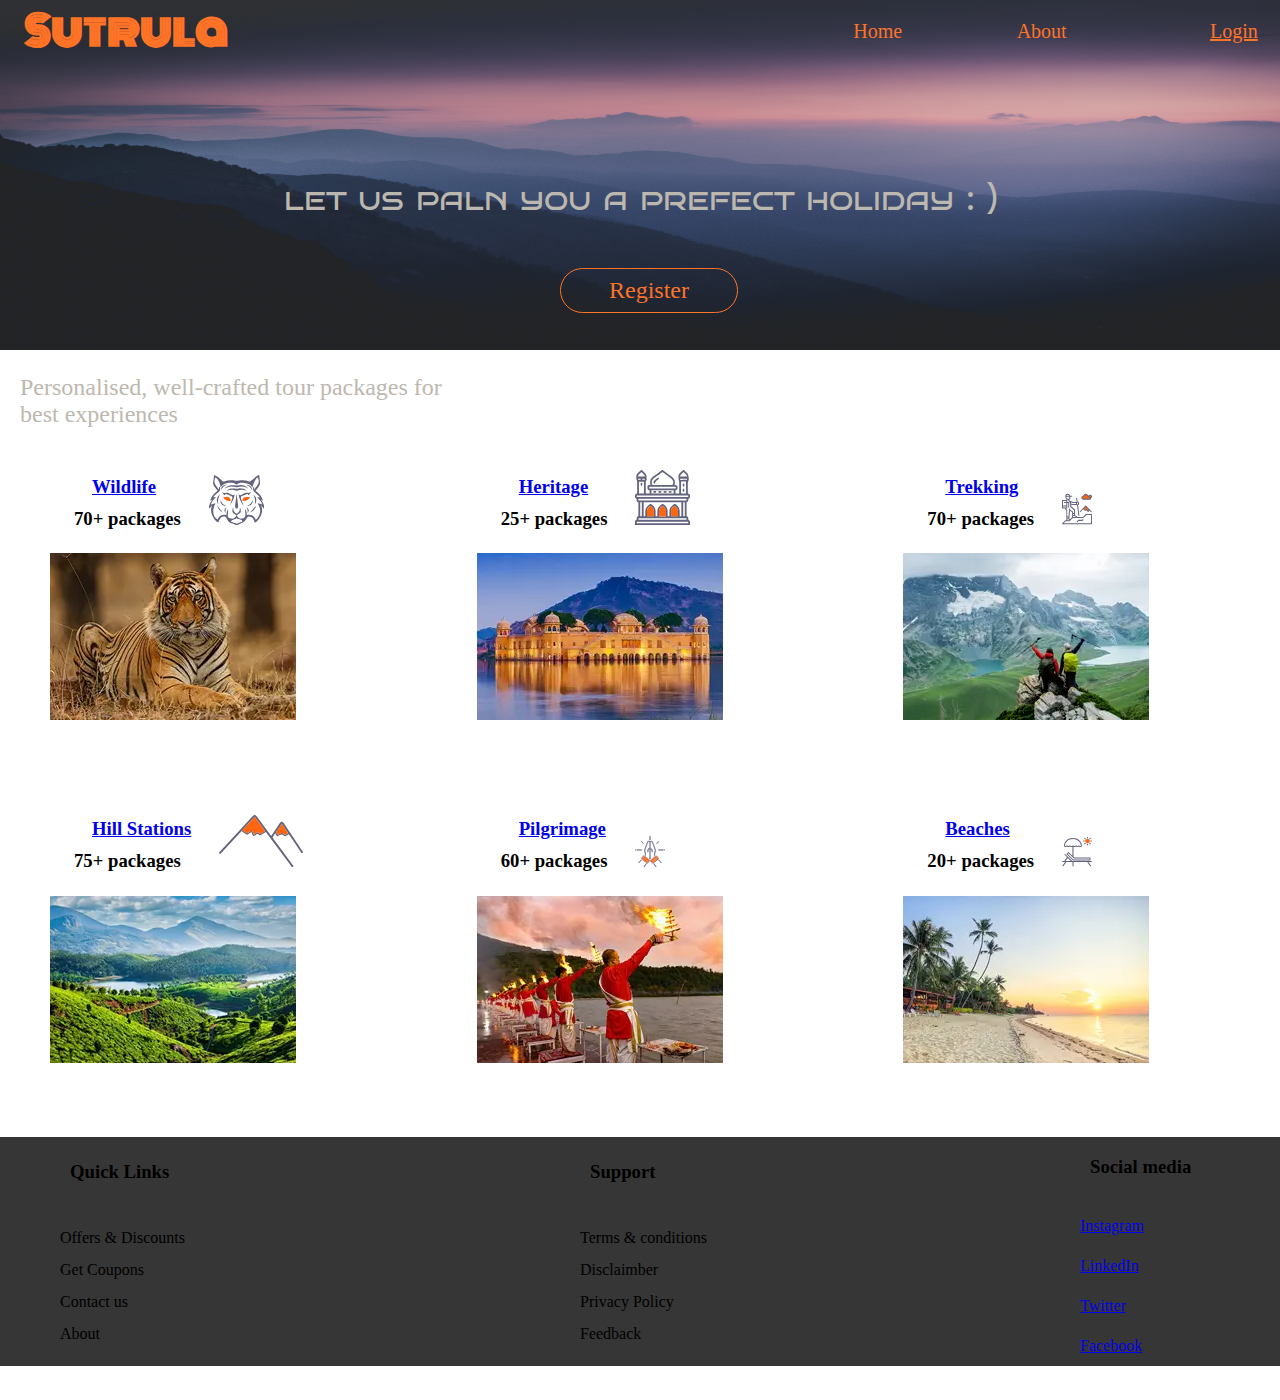
<file: Index.html>
<!DOCTYPE html>
<html lang="en">
<head>
    <meta charset="UTF-8">
    <meta http-equiv="X-UA-Compatible" content="IE=edge">
    <meta name="viewport" content="width=device-width, initial-scale=1.0">
    <title>Sutrula</title>
    <link rel="preconnect" href="https://fonts.googleapis.com">
    <link rel="stylesheet" href="https://fonts.googleapis.com/css2?family=Material+Symbols+Outlined:opsz,wght,FILL,GRAD@20..48,100..700,0..1,-50..200" />
<link rel="preconnect" href="https://fonts.gstatic.com" crossorigin>
<link href="https://fonts.googleapis.com/css2?family=Bruno+Ace+SC&display=swap" rel="stylesheet">
<link rel="preconnect" href="https://fonts.googleapis.com">
<link rel="preconnect" href="https://fonts.gstatic.com" crossorigin>
<link href="https://fonts.googleapis.com/css2?family=Monoton&family=Roboto:wght@400;500&display=swap" rel="stylesheet">
</head>
<body style="height: 1400px;
            margin: 0px;">
    <style>
        
        .header-container{
            background-image: url('images/background-img.jpg');
            background-size: 100% 100%;
            height: 350px;
        }
        .top-layer{
            height: 48px;
            display: flex;
            flex-direction: row;
            background-color: rgba(0, 0, 0, 0.8s);
            
        }
        .left-section{
            flex:2;    
            color:rgb(255, 115, 38); 
            font-family: 'monoton',cursive;
            font-size: 20px;
            width:fit-content ;
        }
        
        .logo{
            margin: 0px;
            margin-left: 24px;
        }
        
        .right-section{
            height: 60px;
            display: flex;
            flex-direction: row;
            flex: 1;
            align-content: center;
            justify-content: space-between;
        }
        .home{
            color:rgb(255, 115, 38);;
            width: 70px;
            font-size: 20px;
            cursor: pointer;
        }
        .about{
            color: rgb(255, 115, 38);
            width: 70px;
            font-size: 20px;
            cursor: pointer;
        }
        .login{
            color: rgb(255, 115, 38);;
            width: 70px;
            font-size: 20px;
            margin-top: 20px;
            margin-left: 12px;
            cursor: pointer;
        }
        .bottom-layer{
            margin-top: 100px;
            display: flex;
            align-content: center;
            flex-direction: column;
            align-items: center;
        }

        .description{
            font-family: 'Bruno Ace SC',cursive;
            font-size: 32px;
            color: rgb(189, 184, 175);
            margin-bottom: 50px;
        }
       .register-button{
            color:rgb(255, 115, 38);
            border: solid;
            border-width: 1px;
            font-family: 'Times New Roman', Times, serif;
            background-color:#5a9bcd00 ;
            padding-left: 48px;
            padding-right: 48px;
            padding-top: 8px;
            padding-bottom: 8px;
            font-size: 24px;
            text-align: center;
            border-radius: 36px;
            cursor: pointer;
       }

       .register-button:hover{
        color: white;
        background-color:rgb(255, 115, 38);;
        transition: background-color 0.5s;
        border: none;
       }
       .sub-heading{
        color: rgb(189, 184, 175);
        font-family: 'SFProDisplay-Light';
        font-size: 24px;
        width: 450px;
        margin-left: 20px;
        
       }
       .body-container{
        display: flex;
        flex-direction: row;
        flex: 1;
        justify-content: space-between;
        margin-bottom: 70px;
       }
       .box{
         display: inline-block;
         justify-content: center;
         margin-left: 50px;
         width: 250px;
         flex: 1;
       }
       .tour-top-layer{
        display: inline-block;
        margin-left:24px ;
        width: 230px;
       }

       a{
        padding-left: 18px;
        margin-bottom: 12px;
       }
       .tour-heading{
        margin: 0px;
        display: inline-block;
        line-height: 32px;
       }
       .tour-logo{
        margin-left: 24px;
        width : 30px;
        line-height: 30px;
        display: inline-block;
       }
       .tour-img{
        width: 230px;
       }

       .bottom-container{
        display: flex;
        flex-direction: row;
        background-color: rgb(55, 54, 54);
       }

       .links{
        display: inline-block;
        line-height: 32px;
        margin-left: 20px;
        margin-top: 0px;
        align-items: center;
        width: 500px;
       }

       .footer-heading{
        margin-left: 50px;
        display: inline-block;
       }

       .list{
        list-style-type: none;
        width: 200;
       }
       .links-social{
        margin: 0px;
       }
       .list-social{
        margin-bottom: 0px;
        margin-top: 0px;
        list-style-type: none ;
        line-height: 20px;
       }

    </style>
    <div class="header-container">
        <div class="top-layer">
            <div class="left-section">
                <h1 class="logo">Sutrula</h1>
            </div>
            <div class="right-section">
                <p class="home">Home</p>
                <p class="about">About</p>
                <a href="https://www.tourmyindia.com/" target="_blank" class="login">Login</a>
            </div>  
        </div>
        <div class="bottom-layer">
            <p class="description">let us paln you a prefect holiday : ) </p>
            <a href ="registration-form.html">
            <button target="_blank" class="register-button">Register</button>
            </a>
        </div>

    </div>

    <div> <p class="sub-heading">
        Personalised, well-crafted tour packages for best experiences</p>
    </div>
    
        <div class="body-container">

            <div class="box">
                <div class="tour-top-layer">
                    <div class="tour-heading">
                     <h3>
                        <a href="https://www.tourmyindia.com/packages-tour-india/wildlife-tour-packages/" target="_blank">Wildlife</a> <br>
                        70+ packages
                     </h3>
                    </div>
                    <div class="tour-logo">
                        <img src="logos/wildlife-tour (1).svg" alt="logo">
                    </div>      
                </div>
                <div class="tour-img">
                    <img src="images/india-holiday-wildlife.webp" alt="image">        
                </div>     
            </div>
        
        
            <div class="box">
                <div class="tour-top-layer">
                    <div class="tour-heading">
                     <h3>
                        <a href="https://www.tourmyindia.com/packages-tour-india/heritage-tours/" target="_blank">Heritage</a> <br>
                        25+ packages
                     </h3>
                    </div>
                    <div class="tour-logo">
                        <img src="logos/heritage-tour.svg" alt="logo">
                    </div>      
                </div>
                <div class="tour-img">
                    <img src="images/india-holiday-heritage.webp" alt="image">        
                </div>   
            </div>


            <div class="box">
                <div class="tour-top-layer">
                    <div class="tour-heading">
                     <h3>
                        <a href="https://www.tourmyindia.com/treks/" target="_blank">Trekking</a> <br>
                        70+ packages
                     </h3>
                    </div>
                    <div class="tour-logo">
                        <img src="logos/tracking-to.svg" alt="logo">
                    </div>      
                </div>
                <div class="tour-img">
                    <img src="images/india-holiday-trekking.webp" alt="image">        
                </div>     
            </div>
        
        </div>


        <div class="body-container">
            <div class="box">
                <div class="tour-top-layer">
                    <div class="tour-heading">
                     <h3>
                        <a href="https://www.tourmyindia.com/packages-tour-india/hill-stations/" target="_blank">Hill Stations</a> <br>
                        75+ packages
                     </h3>
                    </div>
                    <div class="tour-logo">
                        <img src="logos/hill-station-tour.svg" alt="logo">
                    </div>      
                </div>
                <div class="tour-img">
                    <img src="images/india-holiday-hillstations.webp" alt="image">        
                </div>     
            </div>


            <div class="box">
                <div class="tour-top-layer">
                    <div class="tour-heading">
                     <h3>
                        <a href="https://www.tourmyindia.com/packages-tour-india/pilgrimage-tour-packages/" target="_blank">Pilgrimage</a> <br>
                        60+ packages
                     </h3>
                    </div>
                    <div class="tour-logo">
                        <img src="logos/pilgrimage-tour-01.svg" alt="logo">
                    </div>      
                </div>
                <div class="tour-img">
                    <img src="images/india-holiday-pilgrimage.webp" alt="image">        
                </div>     
            </div>


            <div class="box">
                <div class="tour-top-layer">
                    <div class="tour-heading">
                     <h3 >
                        <a href="https://www.tourmyindia.com/packages-tour-india/beach-travel-packages/" target="_blank">Beaches</a> <br>
                        20+ packages
                     </h3>
                    </div>
                    <div class="tour-logo">
                        <img src="logos/beach-tour.svg" alt="logo">
                    </div>      
                </div>
                <div class="tour-img">
                    <img src="images/india-holiday-beach-tour.webp" alt="image">        
                </div>     
            </div>

        </div>
        
        <div class="bottom-container">
            <div class="links">
                <h3 class="footer-heading">Quick Links</h3>
                <ul class="list">
                    <li>Offers & Discounts</li>
                    <li>Get Coupons</li>
                    <li>Contact us</li>
                    <li>About</li>
                </ul>
            </div>
            <div class="links">
                <h3 class="footer-heading">Support</h3>
                <ul class="list">
                    <li>Terms & conditions</li>
                    <li>Disclaimber</li>
                    <li>Privacy Policy</li>
                    <li>Feedback</li>
                </ul>
            </div>
            <div class="links-social">
                <h3 class="footer-heading">Social media</h3>
                <ul class="list-social">
                    <a href="https://www.instagram.com/tourmyindia/"><li>Instagram</li></a>
                    <a href="https://www.linkedin.com/company/tour-my-india--india-tours-&-travel-agencyhttps://www.linkedin.com/company/tour-my-india--india-tours-&-travel-agency"><li>LinkedIn</li></a> 
                    <a href="https://twitter.com/tourmyindiaa"><li>Twitter</li></a>
                    <a href="https://www.facebook.com/tourmyindia"><li>Facebook</li></a>
                </ul>
        </div>
        
        </div>
</body>
</html>
</file>
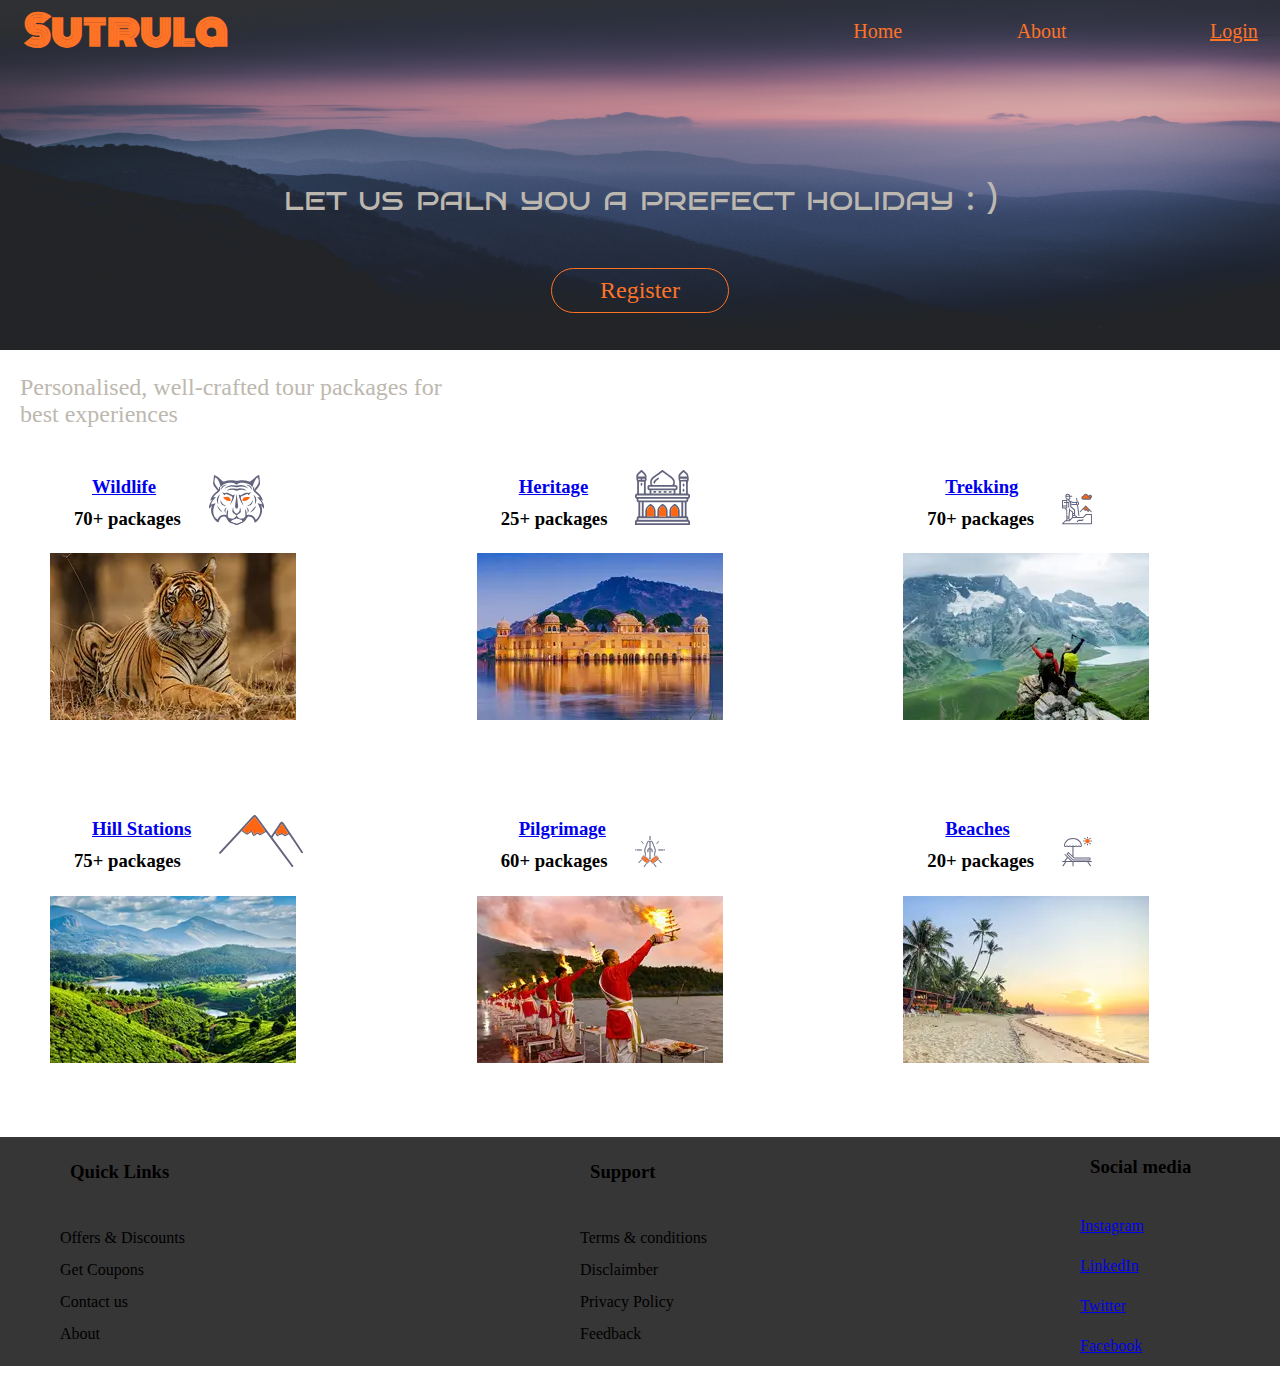
<file: homepage.html>
<!DOCTYPE html>
<html lang="en">
<head>
    <meta charset="UTF-8">
    <meta http-equiv="X-UA-Compatible" content="IE=edge">
    <meta name="viewport" content="width=device-width, initial-scale=1.0">
    <title>Sutrula</title>
    <link rel="preconnect" href="https://fonts.googleapis.com">
    <link rel="stylesheet" href="https://fonts.googleapis.com/css2?family=Material+Symbols+Outlined:opsz,wght,FILL,GRAD@20..48,100..700,0..1,-50..200" />
<link rel="preconnect" href="https://fonts.gstatic.com" crossorigin>
<link href="https://fonts.googleapis.com/css2?family=Bruno+Ace+SC&display=swap" rel="stylesheet">
<link rel="preconnect" href="https://fonts.googleapis.com">
<link rel="preconnect" href="https://fonts.gstatic.com" crossorigin>
<link href="https://fonts.googleapis.com/css2?family=Monoton&family=Roboto:wght@400;500&display=swap" rel="stylesheet">
</head>
<body style="height: 1400px;
            margin: 0px;">
    <style>
        
        .header-container{
            background-image: url('images/background-img.jpg');
            background-size: 100% 100%;
            height: 350px;
        }
        .top-layer{
            height: 48px;
            display: flex;
            flex-direction: row;
            background-color: rgba(0, 0, 0, 0.8s);
            
        }
        .left-section{
            flex:2;    
            color:rgb(255, 115, 38); 
            font-family: 'monoton',cursive;
            font-size: 20px;
            width:fit-content ;
        }
        
        .logo{
            margin: 0px;
            margin-left: 24px;
        }
        
        .right-section{
            height: 60px;
            display: flex;
            flex-direction: row;
            flex: 1;
            align-content: center;
            justify-content: space-between;
        }
        .home{
            color:rgb(255, 115, 38);;
            width: 70px;
            font-size: 20px;
            cursor: pointer;
        }
        .about{
            color: rgb(255, 115, 38);
            width: 70px;
            font-size: 20px;
            cursor: pointer;
        }
        .login{
            color: rgb(255, 115, 38);;
            width: 70px;
            font-size: 20px;
            margin-top: 20px;
            margin-left: 12px;
            cursor: pointer;
        }
        .bottom-layer{
            margin-top: 100px;
            display: flex;
            align-content: center;
            flex-direction: column;
            align-items: center;
        }

        .description{
            font-family: 'Bruno Ace SC',cursive;
            font-size: 32px;
            color: rgb(189, 184, 175);
            margin-bottom: 50px;
        }
       .register-button{
            color:rgb(255, 115, 38);
            border: solid;
            border-width: 1px;
            font-family: 'Times New Roman', Times, serif;
            background-color:#5a9bcd00 ;
            padding-left: 48px;
            padding-right: 48px;
            padding-top: 8px;
            padding-bottom: 8px;
            font-size: 24px;
            text-align: center;
            border-radius: 36px;
            cursor: pointer;
       }

       .register-button:hover{
        color: white;
        background-color:rgb(255, 115, 38);;
        transition: background-color 0.5s;
        border: none;
       }
       .sub-heading{
        color: rgb(189, 184, 175);
        font-family: 'SFProDisplay-Light';
        font-size: 24px;
        width: 450px;
        margin-left: 20px;
        
       }
       .body-container{
        display: flex;
        flex-direction: row;
        flex: 1;
        justify-content: space-between;
        margin-bottom: 70px;
       }
       .box{
         display: inline-block;
         justify-content: center;
         margin-left: 50px;
         width: 250px;
         flex: 1;
       }
       .tour-top-layer{
        display: inline-block;
        margin-left:24px ;
        width: 230px;
       }

       a{
        padding-left: 18px;
        margin-bottom: 12px;
       }
       .tour-heading{
        margin: 0px;
        display: inline-block;
        line-height: 32px;
       }
       .tour-logo{
        margin-left: 24px;
        width : 30px;
        line-height: 30px;
        display: inline-block;
       }
       .tour-img{
        width: 230px;
       }

       .bottom-container{
        display: flex;
        flex-direction: row;
        background-color: rgb(55, 54, 54);
       }

       .links{
        display: inline-block;
        line-height: 32px;
        margin-left: 20px;
        margin-top: 0px;
        align-items: center;
        width: 500px;
       }

       .footer-heading{
        margin-left: 50px;
        display: inline-block;
       }

       .list{
        list-style-type: none;
        width: 200;
       }
       .links-social{
        margin: 0px;
       }
       .list-social{
        margin-bottom: 0px;
        margin-top: 0px;
        list-style-type: none ;
        line-height: 20px;
       }

    </style>
    <div class="header-container">
        <div class="top-layer">
            <div class="left-section">
                <h1 class="logo">Sutrula</h1>
            </div>
            <div class="right-section">
                <p class="home">Home</p>
                <p class="about">About</p>
                <a href="https://www.tourmyindia.com/" target="_blank" class="login">Login</a>
            </div>  
        </div>
        <div class="bottom-layer">
            <p class="description">let us paln you a prefect holiday : ) </p>
            <button target="_blank" class="register-button">Register</button>
        </div>

    </div>

    <div> <p class="sub-heading">
        Personalised, well-crafted tour packages for best experiences</p>
    </div>
    
        <div class="body-container">

            <div class="box">
                <div class="tour-top-layer">
                    <div class="tour-heading">
                     <h3>
                        <a href="https://www.tourmyindia.com/packages-tour-india/wildlife-tour-packages/" target="_blank">Wildlife</a> <br>
                        70+ packages
                     </h3>
                    </div>
                    <div class="tour-logo">
                        <img src="logos/wildlife-tour (1).svg" alt="logo">
                    </div>      
                </div>
                <div class="tour-img">
                    <img src="images/india-holiday-wildlife.webp" alt="image">        
                </div>     
            </div>
        
        
            <div class="box">
                <div class="tour-top-layer">
                    <div class="tour-heading">
                     <h3>
                        <a href="https://www.tourmyindia.com/packages-tour-india/heritage-tours/" target="_blank">Heritage</a> <br>
                        25+ packages
                     </h3>
                    </div>
                    <div class="tour-logo">
                        <img src="logos/heritage-tour.svg" alt="logo">
                    </div>      
                </div>
                <div class="tour-img">
                    <img src="images/india-holiday-heritage.webp" alt="image">        
                </div>   
            </div>


            <div class="box">
                <div class="tour-top-layer">
                    <div class="tour-heading">
                     <h3>
                        <a href="https://www.tourmyindia.com/treks/" target="_blank">Trekking</a> <br>
                        70+ packages
                     </h3>
                    </div>
                    <div class="tour-logo">
                        <img src="logos/tracking-to.svg" alt="logo">
                    </div>      
                </div>
                <div class="tour-img">
                    <img src="images/india-holiday-trekking.webp" alt="image">        
                </div>     
            </div>
        
        </div>


        <div class="body-container">
            <div class="box">
                <div class="tour-top-layer">
                    <div class="tour-heading">
                     <h3>
                        <a href="https://www.tourmyindia.com/packages-tour-india/hill-stations/" target="_blank">Hill Stations</a> <br>
                        75+ packages
                     </h3>
                    </div>
                    <div class="tour-logo">
                        <img src="logos/hill-station-tour.svg" alt="logo">
                    </div>      
                </div>
                <div class="tour-img">
                    <img src="images/india-holiday-hillstations.webp" alt="image">        
                </div>     
            </div>


            <div class="box">
                <div class="tour-top-layer">
                    <div class="tour-heading">
                     <h3>
                        <a href="https://www.tourmyindia.com/packages-tour-india/pilgrimage-tour-packages/" target="_blank">Pilgrimage</a> <br>
                        60+ packages
                     </h3>
                    </div>
                    <div class="tour-logo">
                        <img src="logos/pilgrimage-tour-01.svg" alt="logo">
                    </div>      
                </div>
                <div class="tour-img">
                    <img src="images/india-holiday-pilgrimage.webp" alt="image">        
                </div>     
            </div>


            <div class="box">
                <div class="tour-top-layer">
                    <div class="tour-heading">
                     <h3 >
                        <a href="https://www.tourmyindia.com/packages-tour-india/beach-travel-packages/" target="_blank">Beaches</a> <br>
                        20+ packages
                     </h3>
                    </div>
                    <div class="tour-logo">
                        <img src="logos/beach-tour.svg" alt="logo">
                    </div>      
                </div>
                <div class="tour-img">
                    <img src="images/india-holiday-beach-tour.webp" alt="image">        
                </div>     
            </div>

        </div>
        
        <div class="bottom-container">
            <div class="links">
                <h3 class="footer-heading">Quick Links</h3>
                <ul class="list">
                    <li>Offers & Discounts</li>
                    <li>Get Coupons</li>
                    <li>Contact us</li>
                    <li>About</li>
                </ul>
            </div>
            <div class="links">
                <h3 class="footer-heading">Support</h3>
                <ul class="list">
                    <li>Terms & conditions</li>
                    <li>Disclaimber</li>
                    <li>Privacy Policy</li>
                    <li>Feedback</li>
                </ul>
            </div>
            <div class="links-social">
                <h3 class="footer-heading">Social media</h3>
                <ul class="list-social">
                    <a href="https://www.instagram.com/tourmyindia/"><li>Instagram</li></a>
                    <a href="https://www.linkedin.com/company/tour-my-india--india-tours-&-travel-agencyhttps://www.linkedin.com/company/tour-my-india--india-tours-&-travel-agency"><li>LinkedIn</li></a> 
                    <a href="https://twitter.com/tourmyindiaa"><li>Twitter</li></a>
                    <a href="https://www.facebook.com/tourmyindia"><li>Facebook</li></a>
                </ul>
        </div>
        
        </div>
</body>
</html>
</file>
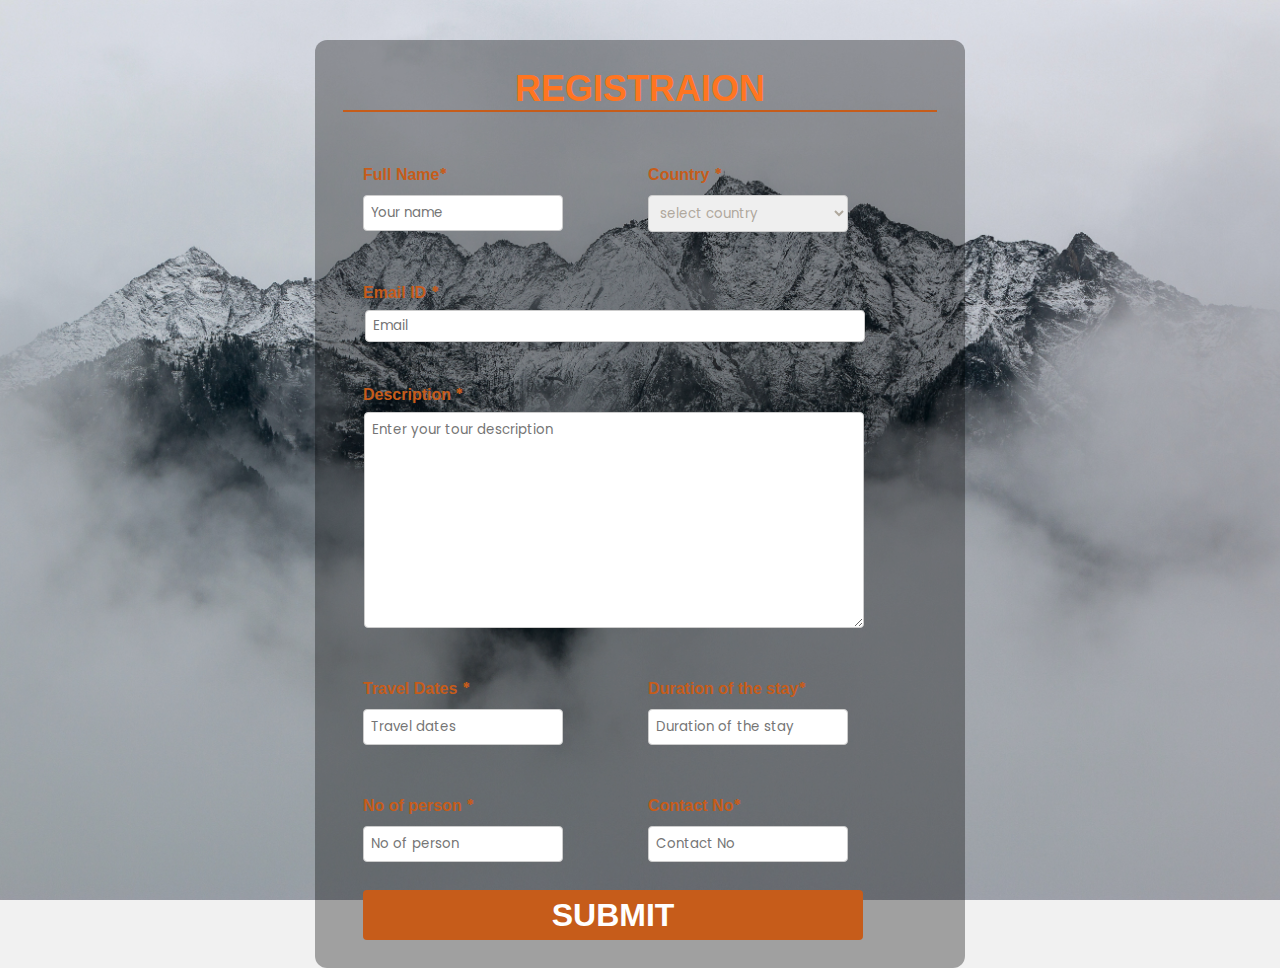
<file: registration-form.html>
<!DOCTYPE html>
<html lang="en">
<head>
    <meta charset="UTF-8">
    <meta http-equiv="X-UA-Compatible" content="IE=edge">
    <meta name="viewport" content="width=device-width , initial-scale=1.0">
    <link rel="preconnect" href="https://fonts.googleapis.com">
    <link rel="preconnect" href="https://fonts.gstatic.com" crossorigin>
    <link href="https://fonts.googleapis.com/css2?family=Konkhmer+Sleokchher&family=Poppins&display=swap" rel="stylesheet">
    <title>Registraion Page</title>
    <style>
        body{
            display: flex;
            justify-content: center; 
            height: 700px;
            background-color: #f1f1f1;
            background-image: url('images/pexels-eberhard-grossgasteiger-691668.jpg');
            background-size: cover;
            background-position: center;
            background-repeat: no-repeat;
            background-attachment: fixed;    
        }
        * {
            margin: 0;
            padding: 0;
            font-family:'Poppins', sans-serif ;
            box-sizing: border-box;
        }
         .container{
            padding: 28px; 
            margin-top: 40px;
            width: fit-content;
            height: fit-content;
            max-width: 650px;
            background: rgba(0, 0, 0, 0.333);
            border-radius: 12px;
         }

         form{
            width: 100%;
            float: left;
            margin-top: 30px;
         }
         
         h2{
            color: rgb(255, 117, 33);
            font-weight: 600;
            text-transform: uppercase;
            font-size: 36px;
            font-family: 'Prompt', sans-serif;
            text-align: center;
            border-bottom: solid 2px rgb(198, 92, 26);
         }

         .full{
            display: flex;
            flex-direction: row;
            float: left;
            margin:20px 20px ;
            width: 100%;
         }

         .full:nth-child(2){
            display: flex;
            flex-direction: row;
         }

         .half-50{
            width: 48%;
            float: left;
         }

         .half-50:last-child{
            width: 40%;
         }

         label{
            
            color: rgb(198, 92, 26);
            text-align: left;
            font-size: 16px;
            font-family: sans-serif;
            font-weight: 700;
         }

         .full input[type="text"], .full select , .full textarea {
            border-color: rgb(62, 68, 70);
            color: rgb(175, 168, 157);
            width: 200px;
            padding: 7px;
            margin: 8px 0;
            border: 1px solid #ccc;
            border-radius: 4px;
            box-sizing: border-box;
         } 

         .full input[type="email"]{
            height: 32px;
            border-color: rgb(62, 68, 70);
            color: rgb(175, 168, 157);
            margin-left: -75px;
            margin-top:30px;
            width: 500px;
            padding: 7px;
            margin: 30x 0;
            border: 1px solid #ccc;
            border-radius: 4px;
            box-sizing: border-box;
         }

         label:nth-child(4){
            height: 20px;
         }
         .full textarea{
            margin-top:30px ;
            margin-left: -100px;
            width: 500px;
         }

         .submit input[type="submit"] {
            background-color: rgb(198, 92, 26);
            color: white;
            width: 500px;
            height: 50px;
            max-width: 650px;
            padding: 4px 20px;
            margin-left: 20px;
            border: none;
            border-radius: 4px;
            cursor: pointer;
            font-size: 32px;
            font-weight: 600;
            text-transform: uppercase;
            font-family: 'Prompt', sans-serif;;
         }

    </style>
</head>
<body>
        </div>
        <div class="container">
            <h2>Registraion</h2>
            <form action="#">
                <div class="full">
                    <div class="half-50">
                        <label for="fname">Full Name<span>*</span> </label>
                        <input type="text" id="fname" placeholder="Your name">
                    </div>
                    <div class="half-50">
                        <label for="location"> Country <span>*</span></label>
                        <select name="country" id="location">
                            <option value>select country</option>
                            <option value="India">India</option>
                            <option value="Malasiya">Malasiya</option>
                            <option value="Japan">Japan</option>
                            <option value="Singapore">Singapore</option>
                            <option value="United States">United States</option>
                            <option value="France">France</option>
                            <option value="Australia">Australia</option>
                            <option value="United Kingdom">United Kingdom</option>
                            <option value="Egypt">Egypt</option>
                            <option value="Germany">Germany</option>
                            <option value="Canada">Canada</option>
                            <option value="Iran">Iran</option>
                            <option value="Denmark">Denmark</option>   
                            <option value="Indonesia">Indonesia</option>
                            <option value="China">China</option>
                            <option value="Europe"> Europe</option>
                        </select>   
                    </div>
                </div>
                <div class="full">
                    <label for="email">Email ID <span>*</span></label>
                    <input type="email" id="email" placeholder="Email ">
                </div>
                <div class="full">
                    <label for="description">Description <span>*</span></label>
                    <textarea name="description" id="description" placeholder="Enter your tour description" cols="100" rows="10"></textarea>
                </div>
                <div class="full">
                    <div class="half-50">
                        <label for="travel-date">Travel Dates <span>*</span></label>
                        <input type="text" id="travel-date" placeholder="Travel dates">
                    </div>
                    <div class="half-50">
                        <label for="duration">Duration of the stay<span>*</span> </label>
                        <input type="text" id="duration" placeholder="Duration of the stay">
                    </div>
                </div>
                <div class="full">
                    <div class="half-50">
                        <label for="person">No of person <span>*</span></label>
                        <input type="text" id="person" placeholder="No of person">
                    </div>
                    <div class="half-50">
                        <label for="contact">Contact No<span>*</span></label>
                        <input type="text" id="contact" placeholder="Contact No">
                    </div>
                </div>
                <div class="submit">
                    <input type="submit" id="submit" value="submit">
                </div>
            </form>
        </div>
    </div>
</body>
</html>
</file>
